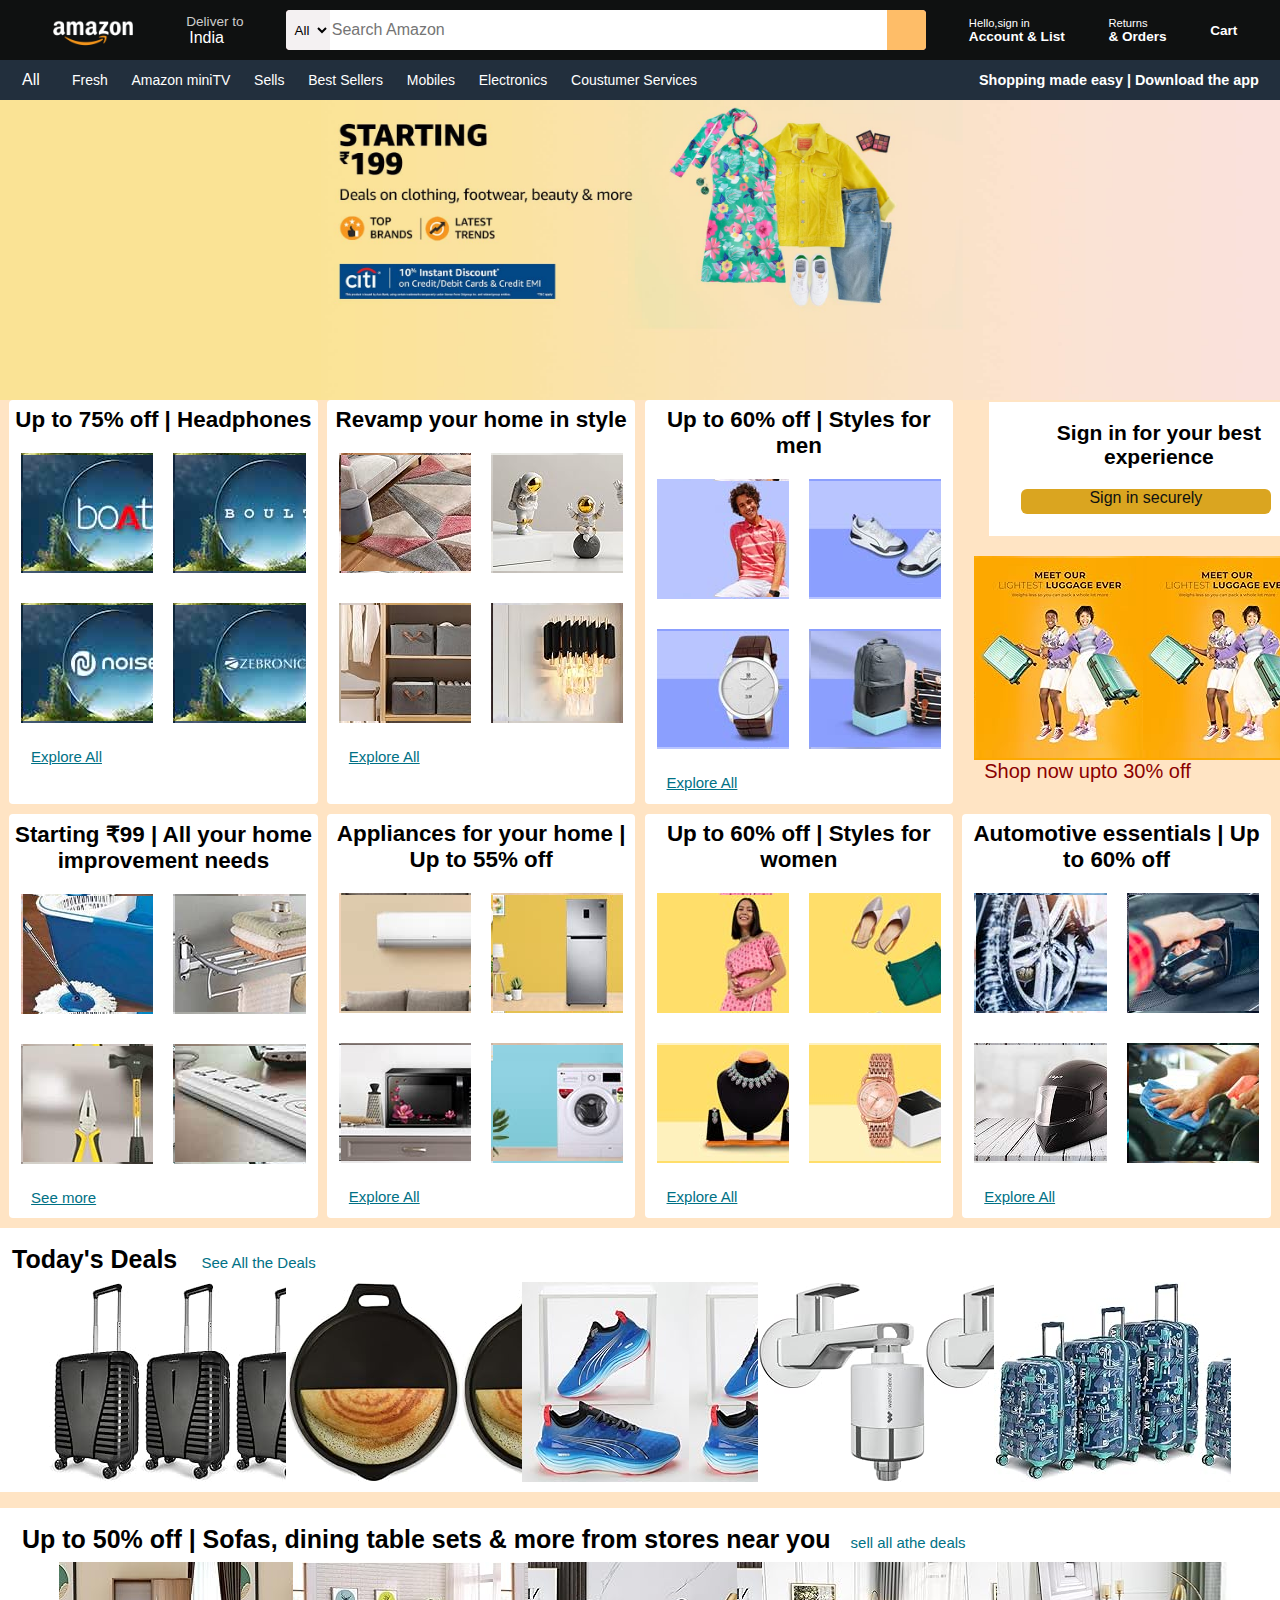
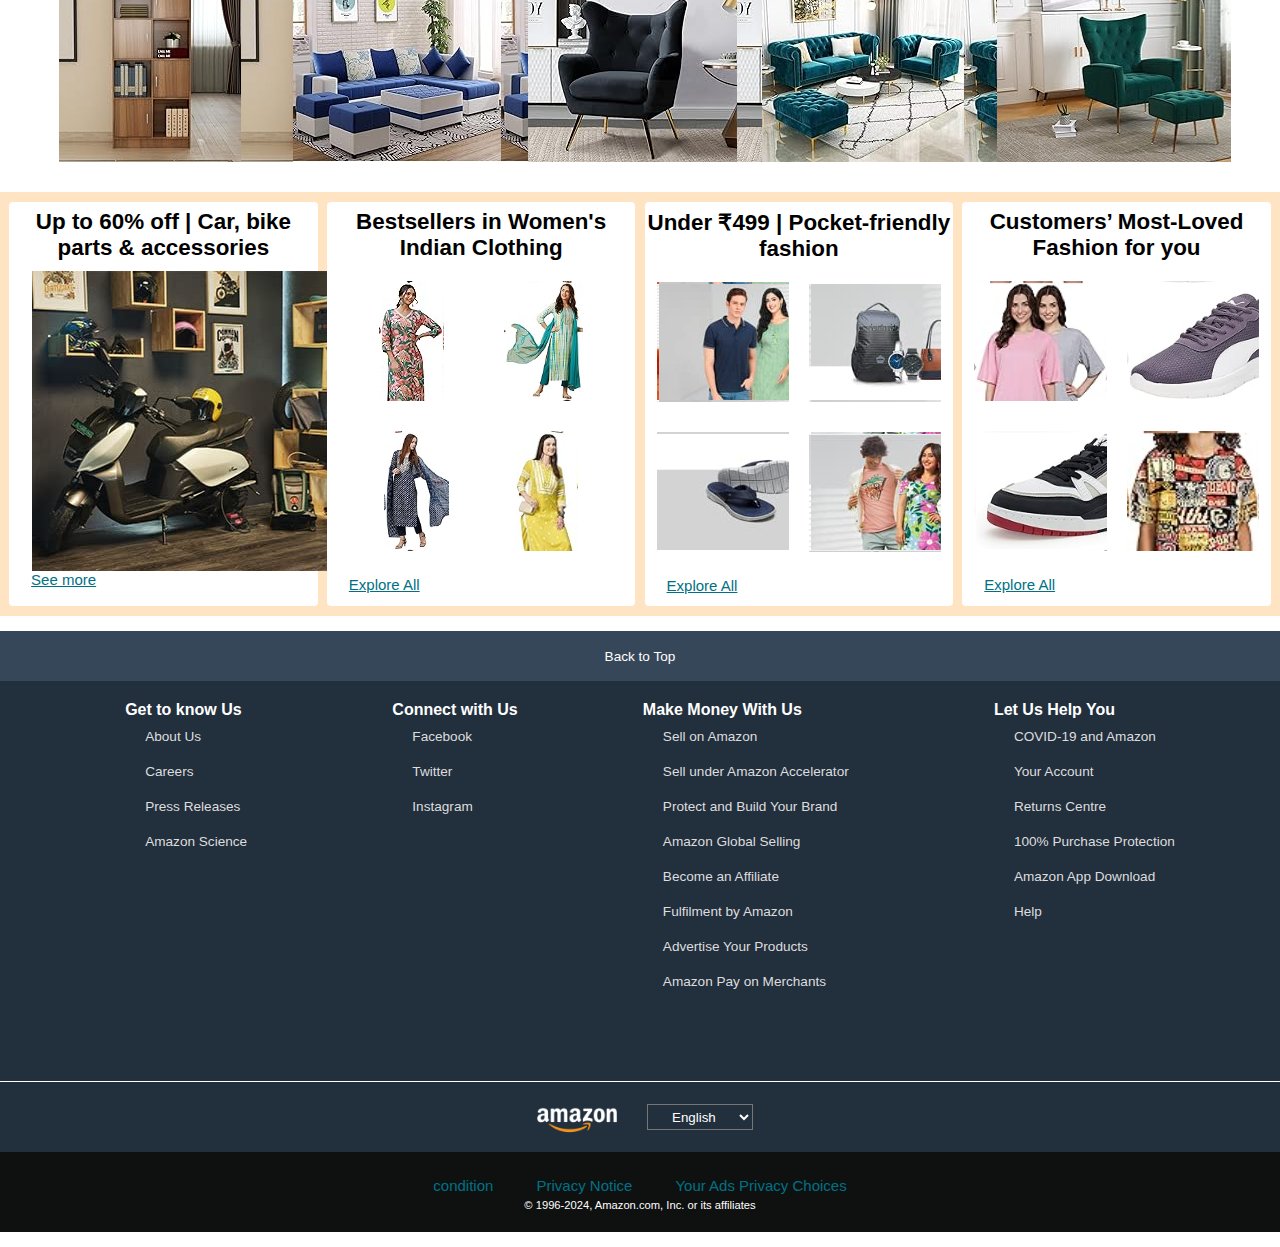
<file: index.html>
<html lang="en">
<head>
    <meta charset="UTF-8">
    <meta name="viewport" content="width=device-width, initial-scale=1.0">
    <title>AmazonClone</title>
    <link rel="stylesheet" href="https://cdnjs.cloudflare.com/ajax/libs/font-awesome/6.5.1/css/all.min.css" integrity="sha512-DTOQO9RWCH3ppGqcWaEA1BIZOC6xxalwEsw9c2QQeAIftl+Vegovlnee1c9QX4TctnWMn13TZye+giMm8e2LwA==" crossorigin="anonymous" referrerpolicy="no-referrer" />
    <link rel="stylesheet" href="AmazonStyle.css">

</head>
<body>
<header>
        <div class="navbar">
            <div class="nav-logo border">
                <div class="logo"> </div>
            </div>
            <div class="nav-address border">
                <p class="add-first">Deliver to</p>
                <div class="add-icon">
                    <i class="fa-solid fa-location-dot"></i>
                    <p class="add-sec">India</p>
                </div>
            </div>
            <div class="nav-search">
                <select class="search-select">
                    <option>All</option>
                </select>
                   <input placeholder="Search Amazon" class="search-input">
                <div class="search-icon">
                    <i class="fa-solid fa-magnifying-glass"></i>
                </div>
            </div>
            
        <div class="nav-singin border">
            <p><span>Hello,sign in</span></p>
            <p class="nav-second">Account & List</p>
        </div>
        <div class="nav-return border">
            <p><span>Returns</span></p>
            <p class="nav-second">& Orders</p>
        </div>
        <div class="nav-cart border">
            <i class="fa-solid fa-cart-shopping"></i>
            Cart
        </div>
    </div>


 <div class="panel">
        <div class="panel-all border">
            <i class="fa-solid fa-bars"></i>
            All
        </div>
    <div class="panel-ops ">
        <p class="panel-ops-fresh border">Fresh</p>
        <p class="panel-ops-Amazon miniTV border">Amazon miniTV</p>
        <p class="panel-ops-sells border">Sells</p>
        <p class="panel-ops-bestsellers border">Best Sellers</p>
        <p class="panel-ops-mobiles border">Mobiles</p>
       
        <p class="panel-ops-electronics border">Electronics</p>
        <p class="panel-ops-coustmer service border">Coustumer Services </p>
 
    </div>
    <div class="panel-deals">

        <p>Shopping made easy | Download the app</p>
    </div>
 </div>

</header>

<div class="hero-section">
        <div class="hero-left"> <i class="fa-solid fa-angle-left"></i>
            </div>
                <div class="hero-right">
                  <i class="fa-solid fa-angle-right"></i>
                </div>
            </div>

        <div class="shop-section ">
        
            <div class="box1 box">
               <span> <h1>Up to 75% off | Headphones</h1></span>
           
                <div class="boxtop">
                      <div class="box-img1 top "style="background-image: url(resources/Boat_Desktop_Qc_1x._SY116_CB577919562_.jpg);"></div>
                      <div class="box-img2 top" style="background-image: url(resources/Boult_Desktop_Qc_1x._SY116_CB577919562_.jpg);"></div>
                </div>
                <div class="boxbottom">
                      <div class="box-img3 bottom"style="background-image:url(resources/Noise_Desktop_Qc_1x._SY116_CB577919562_.jpg);"></div> 
                      <div class="box-img4 bottom"style="background-image:url(resources/Zebronics_Desktop_Qc_1x._SY116_CB577919562_.jpg);"></div>
                </div>
                      <a href="#">Explore All</a>
             </div>
    
            <div class="box2 box">
                 <span> <h1>Revamp your home in style</h1></span>
           
                <div class="boxtop">
                       <div class="box-img1 top "style="background-image: url(resources/186x116_Home_furnishings_2._SY116_CB584596691_.jpg);"></div>
                       <div class="box-img2 top" style="background-image: url(resources/186x116_Home_decor_1._SY116_CB584596691_.jpg);"></div>
                </div>
                <div class="boxbottom">
                        <div class="box-img3 bottom"style="background-image:url(resources/186x116_Home_storage_1._SY116_CB584596691_.jpg);"></div> 
                        <div class="box-img4 bottom"style="background-image:url(resources/186x116_Home_lighting_2._SY116_CB584596691_.jpg);"></div>
                </div>
                 
                        <a href="#">Explore All</a>
            </div>
            <div class="box3 box">
                    <span> <h1>Up to 60% off | Styles for men</h1></span>
           
                <div class="boxtop">
                        <div class="box-img1 top "style="background-image: url(resources/MF-1-186-116._SY116_CB636110853_.jpg);"></div>
                        <div class="box-img2 top" style="background-image: url(resources/MF-2-186-116._SY116_CB636110853_.jpg);"></div>
                </div>
                <div class="boxbottom">
                         <div class="box-img3 bottom"style="background-image:url(resources/MF-3-186-116._SY116_CB636110853_.jpg);"></div> 
                         <div class="box-img4 bottom"style="background-image:url(resources/MF-4-186-116._SY116_CB636110853_.jpg);"></div>
                </div>
                        <a href="#">Explore All</a>
            </div>
            <div class="signin box">
                    
                
                <div class="signbox "><b>Sign in for your best experience</b><a href="#">Sign in securely</a></div>
                <div class="offerbox"style="background-image:url(resources/81v+JxkCi8L._SX679__AC_SY200_.jpg);"></div>
                <a href="#" class="special">Shop now upto 30% off</a>
            </div>

         </div>

     <div class="section2">
        <div class="box1 box">
            <span> <h1>Starting ₹99 | All your home improvement needs</h1></span>
        
             <div class="boxtop">
                   <div class="box-img1 top "style="background-image: url(resources/QC-adapts_186x116_4._SY116_CB600489960_.jpg);"></div>
                   <div class="box-img2 top" style="background-image: url(resources/QC-adapts_186x116_3._SY116_CB600489960_.jpg);"></div>
             </div>
             <div class="boxbottom">
                   <div class="box-img3 bottom"style="background-image:url(resources/QC-adapts_186x116_7._SY116_CB600489960_.jpg);"></div> 
                   <div class="box-img4 bottom"style="background-image:url(resources/QC-adapts_186x116_5._SY116_CB600489960_.jpg);"></div>
             </div>
                   <a href="#">See more</a>
          </div>
 
         <div class="box2 box">
              <span> <h1>Appliances for your home | Up to 55% off</h1></span>
        
             <div class="boxtop">
                    <div class="box-img1 top "style="background-image: url(resources/Appliances-QC-PC-186x116--B08RDL6H79._SY116_CB667322346_.jpg);"></div>
                    <div class="box-img2 top" style="background-image: url(resources/Appliances-QC-PC-186x116--B08345R1ZW._SY116_CB667322346_.jpg);"></div>
             </div>
             <div class="boxbottom">
                     <div class="box-img3 bottom"style="background-image:url(resources/Appliances-QC-PC-186x116--B07G5J5FYP._SY116_CB667322346_.jpg);"></div> 
                     <div class="box-img4 bottom"style="background-image:url(resources/186x116---wm._SY116_CB667322346_.jpg);"></div>
             </div>
              
                     <a href="#">Explore All</a>
         </div>
         <div class="box3 box">
                 <span> <h1>Up to 60% off | Styles for women</h1></span>
        
             <div class="boxtop">
                     <div class="box-img1 top "style="background-image: url(resources/WF1-186-116._SY116_CB636048992_.jpg);"></div>
                     <div class="box-img2 top" style="background-image: url(resources/WF2-186-116._SY116_CB636048992_.jpg);"></div>
             </div>
             <div class="boxbottom">
                      <div class="box-img3 bottom"style="background-image:url(resources/WF3-186-116._SY116_CB636048992_.jpg);"></div> 
                      <div class="box-img4 bottom"style="background-image:url(resources/WF4-186-116._SY116_CB636048992_.jpg);"></div>
             </div>
                     <a href="#">Explore All</a>
         </div>
         <div class="box4 box">
                 <span> <h1>Automotive essentials | Up to 60% off</h1></span>
        
             <div class="boxtop">
                      <div class="box-img1 top "style="background-image: url(resources/Rim_tyrecare1x._SY116_CB410830552_.jpg);"></div>
                      <div class="box-img2 top" style="background-image: url(resources/Vaccum1x._SY116_CB410830552_.jpg);"></div>
              </div>
             <div class="boxbottom">
                     <div class="box-img3 bottom"style="background-image:url(resources/Vega_helmet_186x116._SY116_CB405090404_.jpg);"></div> 
                     <div class="box-img4 bottom"style="background-image:url(resources/Glasscare1X._SY116_CB410830553_.jpg);"></div>
             </div>
                 <a href="#">Explore All</a>
         </div>
    </div>
    <div class="section3">
        <div class="headlines"><b>  Today's Deals</b><a>  See All the Deals</a></div>
      <div class="deals">
        <div class="sec-left"> <i class="fa-solid fa-angle-left"></i></div>
        <div class="deal1 deal " style="background-image: url(resources/31Q0xVpBphL._AC_SY200_.jpg);"></div>
        <div class="deal2 deal"style="background-image: url(resources/41TssgTTkwL._AC_SY200_.jpg);"></div>
        <div class="deal3 deal"style="background-image: url(resources/61I6Dgh3btL._SY695__AC_SY200_.jpg);"></div>
        <div class="deal4 deal"style="background-image: url(resources/31BFEQMnpIL._AC_SY200_.jpg);"></div>
        <div class="deal5 deal"style="background-image: url(resources/51M7NDBjKNL._AC_SY200_.jpg);"></div>
        <div class="sec-right"><i class="fa-solid fa-angle-right"></i></div>
      </div>
    </div>
   
    <div class="section4">
        <div class="headlines"><b>Up to 50% off | Sofas, dining table sets & more from stores near you</b><a>sell all athe deals</a></div>
       <div class="deals">
        <div class="sec-left"> <i class="fa-solid fa-angle-left"></i></div>
        <div class="deal1 deal"style="background-image:url(resources/71sZkW1K-aL._AC_SY200_.jpg);"></div>
        <div class="deal2 deal"style="background-image:url(resources/71F7QrLYI6L._AC_SY200_.jpg);"></div>
        <div class="deal3 deal"style="background-image:url(resources/71nBba6boqL._AC_SY200_.jpg);"></div>
        <div class="deal4 deal"style="background-image:url(resources/611pZlbmmyL._AC_SY200_.jpg);"></div>
        <div class="deal5 deal"style="background-image:url(resources/81-HVtaonYL._AC_SY200_.jpg);"></div>
        <div class="sec-right"><i class="fa-solid fa-angle-right"></i></div>
       </div>
    </div>
    <div class="section5">
        <div class="box1 dabha">
            <span> <h1>Up to 60% off | Car, bike parts & accessories</h1></span>
        
             <div class="photo"style="background-image:url(resources/PC_379x304_1._SY304_CB572341311_.jpg);"></div>
                   <a href="#">See more</a>
          </div>
 
         <div class="box2 dabha">
              <span> <h1>Bestsellers in Women's Indian Clothing</h1></span>
        
             <div class="boxtop">
                    <div class="box-img1 top1 "style="background-image: url(resources/71BLkd39VKL._AC_SY170_.jpg);"></div>
                    <div class="box-img1 top2" style="background-image: url(resources/61kIVnGChCL._AC_SY170_.jpg);background-size:cover;"></div>
             </div>
             <div class="boxbottom">
                     <div class="box-img3 bottom1"style="background-image:url(resources/71gSvhLIJZL._AC_SY170_.jpg);"></div> 
                     <div class="box-img4 bottom1"style="background-image:url(resources/51LfzsMZAWL._AC_SY170_.jpg);"></div>
             </div>
              
                     <a href="#">Explore All</a>
         </div>
         <div class="box3 dabha">
                 <span> <h1>Under ₹499 | Pocket-friendly fashion</h1></span>
        
             <div class="boxtop">
                     <div class="box-img1 top "style="background-image: url(resources/PFF-1-186-116._SY116_CB636055991_.jpg);"></div>
                     <div class="box-img2 top" style="background-image: url(resources/PFF-3-186-116._SY116_CB636055991_.jpg);"></div>
             </div>
             <div class="boxbottom">
                      <div class="box-img3 bottom"style="background-image:url(resources/PFF-2-186-116._SY116_CB636055991_.jpg);"></div> 
                      <div class="box-img4 bottom"style="background-image:url(resources/PFF-4-186-116._SY116_CB636055991_.jpg);"></div>
             </div>
                     <a href="#">Explore All</a>
         </div>
         <div class="box4 dabha">
                 <span> <h1>Customers’ Most-Loved Fashion for you</h1></span>
        
             <div class="boxtop">
                      <div class="box-img1 top "style="background-image: url(resources/616iBhe2roL._AC_SY145_.jpg);"></div>
                      <div class="box-img2 top" style="background-image: url(resources/61dazA6znQL._AC_SY145_.jpg);"></div>
              </div>
             <div class="boxbottom">
                     <div class="box-img3 bottom"style="background-image:url(resources/614ZnW6FAiL._AC_SY145_.jpg);"></div> 
                     <div class="box-img4 bottom"style="background-image:url(resources/71RshCYtnCL._AC_SY145_.jpg);"></div>
             </div>
                 <a href="#">Explore All</a>
         </div>
    </div>
    </div>
 </div> 
 <footer>
    <div class="foot-panel1">
        Back to Top
    </div>
            <div class="foot-panel2">
                <ul>
                <p><b>Get to know Us</b></p>
                <a >About Us</a>
                <a >Careers</a>
                <a >Press Releases</a>
                <a >Amazon Science</a>
            </ul>
           <ul>
             <p><b>Connect with Us</b></p>
                <a >Facebook</a>
                <a >Twitter</a>
                <a >Instagram</a>
            </ul>
            <ul>
                <p><b>Make Money With Us</b></p>
                <a >Sell on Amazon</a>
                <a >Sell under Amazon Accelerator</a>
                <a >Protect and Build Your Brand</a>
                <a >Amazon Global Selling</a>
                <a >Become an Affiliate</a>
                <a >Fulfilment by Amazon</a>
                <a >Advertise Your Products</a>
                <a >Amazon Pay on Merchants</a>
            </ul>
            <ul>
                <p><b>Let Us Help You</b></p>
                <a >COVID-19 and Amazon</a>
                <a >Your Account</a>
                <a >Returns Centre</a>
                <a >100% Purchase Protection</a>
                <a >Amazon App Download</a>
                <a >Help</a>
            </ul>
 </div>
 <div class="foot-panel3">
    <div class="logo"></div>
    <select class="select-foot">
        <option >English</option>
        <option>telugu</option>
        <option>urdu</option>
    </select>
 </div>
 <div class="foot-panel4">
        <div class="pages">
            <a>condition</a>
            <a>Privacy Notice</a>
            <a>Your Ads Privacy Choices</a>
        </div>
        <div class="copyright">
            © 1996-2024, Amazon.com, Inc. or its affiliates
        </div>
 </div>

 <footer>
</body>
</html>
</file>
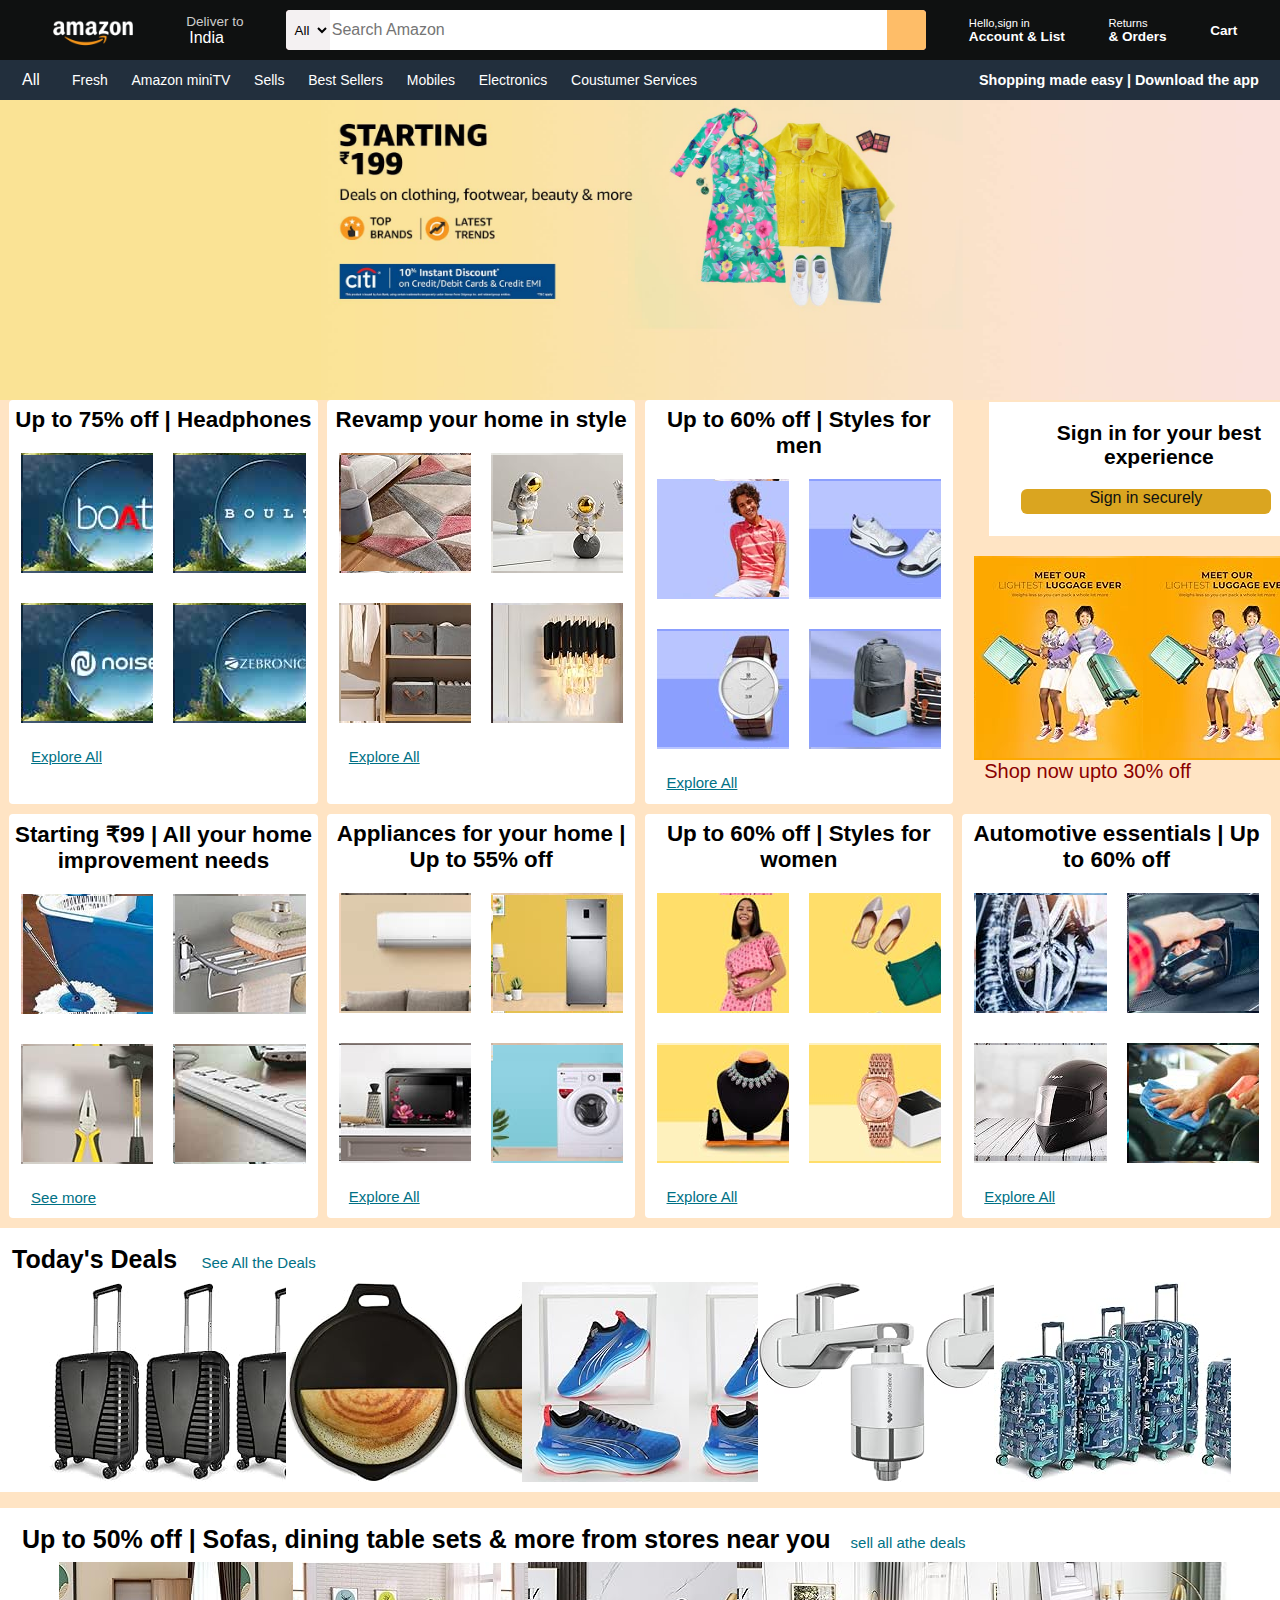
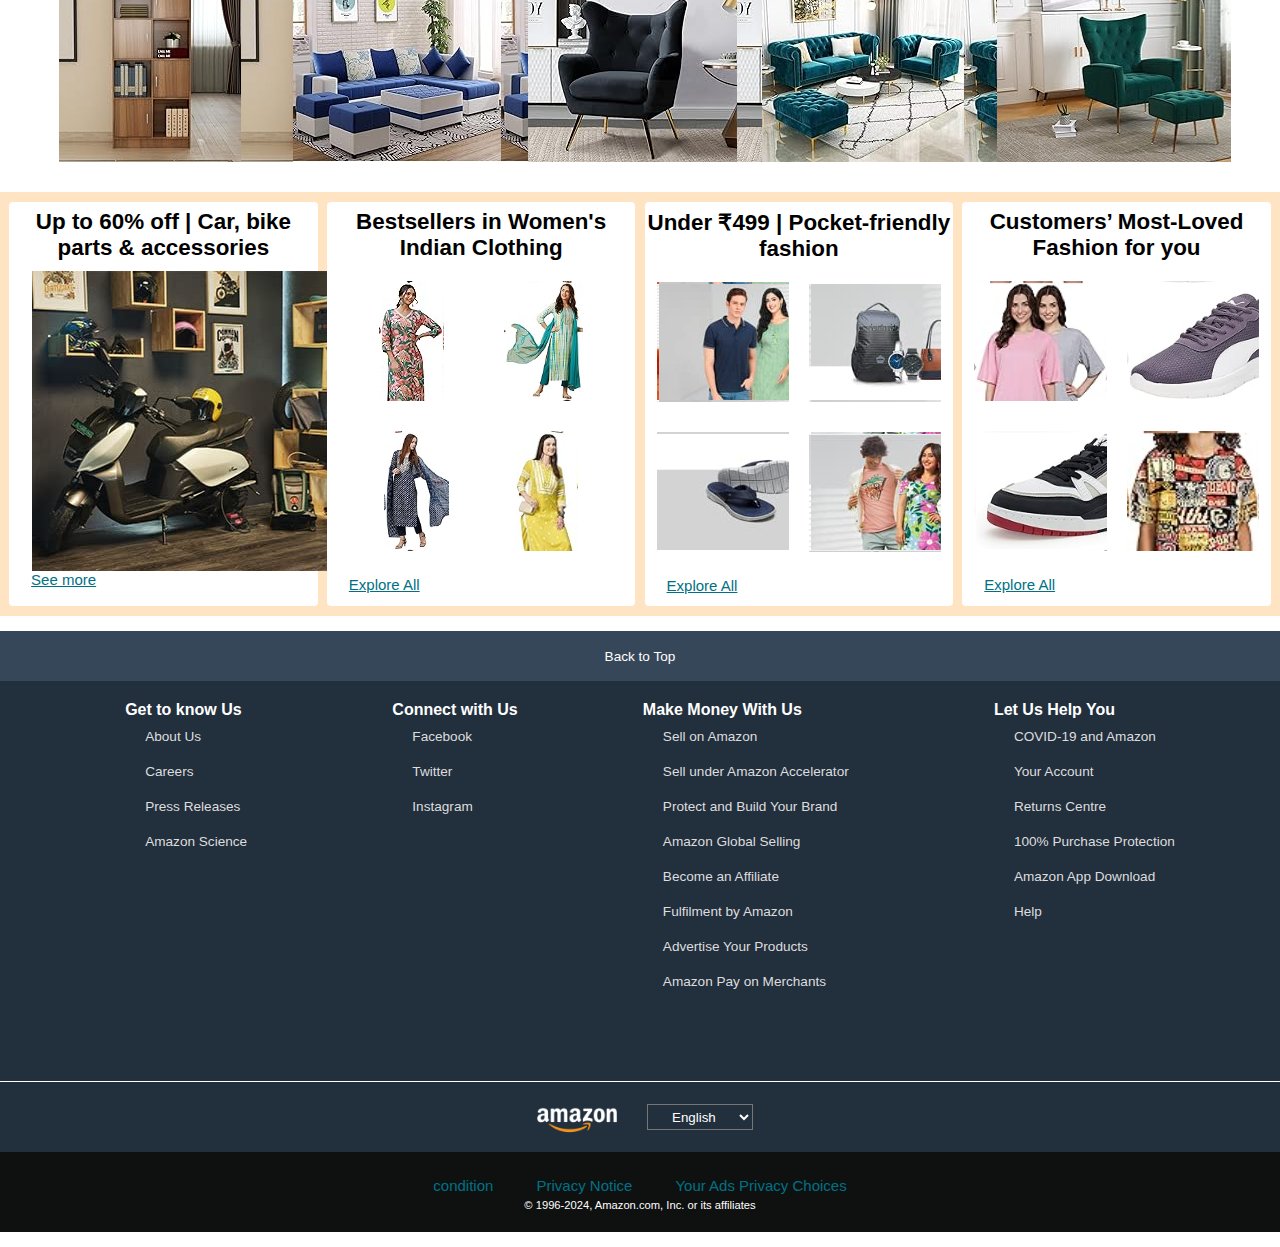
<file: AmazonClone.html>
<html lang="en">
<head>
    <meta charset="UTF-8">
    <meta name="viewport" content="width=device-width, initial-scale=1.0">
    <title>AmazonClone</title>
    <link rel="stylesheet" href="https://cdnjs.cloudflare.com/ajax/libs/font-awesome/6.5.1/css/all.min.css" integrity="sha512-DTOQO9RWCH3ppGqcWaEA1BIZOC6xxalwEsw9c2QQeAIftl+Vegovlnee1c9QX4TctnWMn13TZye+giMm8e2LwA==" crossorigin="anonymous" referrerpolicy="no-referrer" />
    <link rel="stylesheet" href="AmazonStyle.css">

</head>
<body>
<header>
        <div class="navbar">
            <div class="nav-logo border">
                <div class="logo"> </div>
            </div>
            <div class="nav-address border">
                <p class="add-first">Deliver to</p>
                <div class="add-icon">
                    <i class="fa-solid fa-location-dot"></i>
                    <p class="add-sec">India</p>
                </div>
            </div>
            <div class="nav-search">
                <select class="search-select">
                    <option>All</option>
                </select>
                   <input placeholder="Search Amazon" class="search-input">
                <div class="search-icon">
                    <i class="fa-solid fa-magnifying-glass"></i>
                </div>
            </div>
            
        <div class="nav-singin border">
            <p><span>Hello,sign in</span></p>
            <p class="nav-second">Account & List</p>
        </div>
        <div class="nav-return border">
            <p><span>Returns</span></p>
            <p class="nav-second">& Orders</p>
        </div>
        <div class="nav-cart border">
            <i class="fa-solid fa-cart-shopping"></i>
            Cart
        </div>
    </div>


 <div class="panel">
        <div class="panel-all border">
            <i class="fa-solid fa-bars"></i>
            All
        </div>
    <div class="panel-ops ">
        <p class="panel-ops-fresh border">Fresh</p>
        <p class="panel-ops-Amazon miniTV border">Amazon miniTV</p>
        <p class="panel-ops-sells border">Sells</p>
        <p class="panel-ops-bestsellers border">Best Sellers</p>
        <p class="panel-ops-mobiles border">Mobiles</p>
       
        <p class="panel-ops-electronics border">Electronics</p>
        <p class="panel-ops-coustmer service border">Coustumer Services </p>
 
    </div>
    <div class="panel-deals">

        <p>Shopping made easy | Download the app</p>
    </div>
 </div>

</header>

<div class="hero-section">
        <div class="hero-left"> <i class="fa-solid fa-angle-left"></i>
            </div>
                <div class="hero-right">
                  <i class="fa-solid fa-angle-right"></i>
                </div>
            </div>

        <div class="shop-section ">
        
            <div class="box1 box">
               <span> <h1>Up to 75% off | Headphones</h1></span>
           
                <div class="boxtop">
                      <div class="box-img1 top "style="background-image: url(resources/Boat_Desktop_Qc_1x._SY116_CB577919562_.jpg);"></div>
                      <div class="box-img2 top" style="background-image: url(resources/Boult_Desktop_Qc_1x._SY116_CB577919562_.jpg);"></div>
                </div>
                <div class="boxbottom">
                      <div class="box-img3 bottom"style="background-image:url(resources/Noise_Desktop_Qc_1x._SY116_CB577919562_.jpg);"></div> 
                      <div class="box-img4 bottom"style="background-image:url(resources/Zebronics_Desktop_Qc_1x._SY116_CB577919562_.jpg);"></div>
                </div>
                      <a href="#">Explore All</a>
             </div>
    
            <div class="box2 box">
                 <span> <h1>Revamp your home in style</h1></span>
           
                <div class="boxtop">
                       <div class="box-img1 top "style="background-image: url(resources/186x116_Home_furnishings_2._SY116_CB584596691_.jpg);"></div>
                       <div class="box-img2 top" style="background-image: url(resources/186x116_Home_decor_1._SY116_CB584596691_.jpg);"></div>
                </div>
                <div class="boxbottom">
                        <div class="box-img3 bottom"style="background-image:url(resources/186x116_Home_storage_1._SY116_CB584596691_.jpg);"></div> 
                        <div class="box-img4 bottom"style="background-image:url(resources/186x116_Home_lighting_2._SY116_CB584596691_.jpg);"></div>
                </div>
                 
                        <a href="#">Explore All</a>
            </div>
            <div class="box3 box">
                    <span> <h1>Up to 60% off | Styles for men</h1></span>
           
                <div class="boxtop">
                        <div class="box-img1 top "style="background-image: url(resources/MF-1-186-116._SY116_CB636110853_.jpg);"></div>
                        <div class="box-img2 top" style="background-image: url(resources/MF-2-186-116._SY116_CB636110853_.jpg);"></div>
                </div>
                <div class="boxbottom">
                         <div class="box-img3 bottom"style="background-image:url(resources/MF-3-186-116._SY116_CB636110853_.jpg);"></div> 
                         <div class="box-img4 bottom"style="background-image:url(resources/MF-4-186-116._SY116_CB636110853_.jpg);"></div>
                </div>
                        <a href="#">Explore All</a>
            </div>
            <div class="signin box">
                    
                
                <div class="signbox "><b>Sign in for your best experience</b><a href="#">Sign in securely</a></div>
                <div class="offerbox"style="background-image:url(resources/81v+JxkCi8L._SX679__AC_SY200_.jpg);"></div>
                <a href="#" class="special">Shop now upto 30% off</a>
            </div>

         </div>

     <div class="section2">
        <div class="box1 box">
            <span> <h1>Starting ₹99 | All your home improvement needs</h1></span>
        
             <div class="boxtop">
                   <div class="box-img1 top "style="background-image: url(resources/QC-adapts_186x116_4._SY116_CB600489960_.jpg);"></div>
                   <div class="box-img2 top" style="background-image: url(resources/QC-adapts_186x116_3._SY116_CB600489960_.jpg);"></div>
             </div>
             <div class="boxbottom">
                   <div class="box-img3 bottom"style="background-image:url(resources/QC-adapts_186x116_7._SY116_CB600489960_.jpg);"></div> 
                   <div class="box-img4 bottom"style="background-image:url(resources/QC-adapts_186x116_5._SY116_CB600489960_.jpg);"></div>
             </div>
                   <a href="#">See more</a>
          </div>
 
         <div class="box2 box">
              <span> <h1>Appliances for your home | Up to 55% off</h1></span>
        
             <div class="boxtop">
                    <div class="box-img1 top "style="background-image: url(resources/Appliances-QC-PC-186x116--B08RDL6H79._SY116_CB667322346_.jpg);"></div>
                    <div class="box-img2 top" style="background-image: url(resources/Appliances-QC-PC-186x116--B08345R1ZW._SY116_CB667322346_.jpg);"></div>
             </div>
             <div class="boxbottom">
                     <div class="box-img3 bottom"style="background-image:url(resources/Appliances-QC-PC-186x116--B07G5J5FYP._SY116_CB667322346_.jpg);"></div> 
                     <div class="box-img4 bottom"style="background-image:url(resources/186x116---wm._SY116_CB667322346_.jpg);"></div>
             </div>
              
                     <a href="#">Explore All</a>
         </div>
         <div class="box3 box">
                 <span> <h1>Up to 60% off | Styles for women</h1></span>
        
             <div class="boxtop">
                     <div class="box-img1 top "style="background-image: url(resources/WF1-186-116._SY116_CB636048992_.jpg);"></div>
                     <div class="box-img2 top" style="background-image: url(resources/WF2-186-116._SY116_CB636048992_.jpg);"></div>
             </div>
             <div class="boxbottom">
                      <div class="box-img3 bottom"style="background-image:url(resources/WF3-186-116._SY116_CB636048992_.jpg);"></div> 
                      <div class="box-img4 bottom"style="background-image:url(resources/WF4-186-116._SY116_CB636048992_.jpg);"></div>
             </div>
                     <a href="#">Explore All</a>
         </div>
         <div class="box4 box">
                 <span> <h1>Automotive essentials | Up to 60% off</h1></span>
        
             <div class="boxtop">
                      <div class="box-img1 top "style="background-image: url(resources/Rim_tyrecare1x._SY116_CB410830552_.jpg);"></div>
                      <div class="box-img2 top" style="background-image: url(resources/Vaccum1x._SY116_CB410830552_.jpg);"></div>
              </div>
             <div class="boxbottom">
                     <div class="box-img3 bottom"style="background-image:url(resources/Vega_helmet_186x116._SY116_CB405090404_.jpg);"></div> 
                     <div class="box-img4 bottom"style="background-image:url(resources/Glasscare1X._SY116_CB410830553_.jpg);"></div>
             </div>
                 <a href="#">Explore All</a>
         </div>
    </div>
    <div class="section3">
        <div class="headlines"><b>  Today's Deals</b><a>  See All the Deals</a></div>
      <div class="deals">
        <div class="sec-left"> <i class="fa-solid fa-angle-left"></i></div>
        <div class="deal1 deal " style="background-image: url(resources/31Q0xVpBphL._AC_SY200_.jpg);"></div>
        <div class="deal2 deal"style="background-image: url(resources/41TssgTTkwL._AC_SY200_.jpg);"></div>
        <div class="deal3 deal"style="background-image: url(resources/61I6Dgh3btL._SY695__AC_SY200_.jpg);"></div>
        <div class="deal4 deal"style="background-image: url(resources/31BFEQMnpIL._AC_SY200_.jpg);"></div>
        <div class="deal5 deal"style="background-image: url(resources/51M7NDBjKNL._AC_SY200_.jpg);"></div>
        <div class="sec-right"><i class="fa-solid fa-angle-right"></i></div>
      </div>
    </div>
   
    <div class="section4">
        <div class="headlines"><b>Up to 50% off | Sofas, dining table sets & more from stores near you</b><a>sell all athe deals</a></div>
       <div class="deals">
        <div class="sec-left"> <i class="fa-solid fa-angle-left"></i></div>
        <div class="deal1 deal"style="background-image:url(resources/71sZkW1K-aL._AC_SY200_.jpg);"></div>
        <div class="deal2 deal"style="background-image:url(resources/71F7QrLYI6L._AC_SY200_.jpg);"></div>
        <div class="deal3 deal"style="background-image:url(resources/71nBba6boqL._AC_SY200_.jpg);"></div>
        <div class="deal4 deal"style="background-image:url(resources/611pZlbmmyL._AC_SY200_.jpg);"></div>
        <div class="deal5 deal"style="background-image:url(resources/81-HVtaonYL._AC_SY200_.jpg);"></div>
        <div class="sec-right"><i class="fa-solid fa-angle-right"></i></div>
       </div>
    </div>
    <div class="section5">
        <div class="box1 dabha">
            <span> <h1>Up to 60% off | Car, bike parts & accessories</h1></span>
        
             <div class="photo"style="background-image:url(resources/PC_379x304_1._SY304_CB572341311_.jpg);"></div>
                   <a href="#">See more</a>
          </div>
 
         <div class="box2 dabha">
              <span> <h1>Bestsellers in Women's Indian Clothing</h1></span>
        
             <div class="boxtop">
                    <div class="box-img1 top1 "style="background-image: url(resources/71BLkd39VKL._AC_SY170_.jpg);"></div>
                    <div class="box-img1 top2" style="background-image: url(resources/61kIVnGChCL._AC_SY170_.jpg);background-size:cover;"></div>
             </div>
             <div class="boxbottom">
                     <div class="box-img3 bottom1"style="background-image:url(resources/71gSvhLIJZL._AC_SY170_.jpg);"></div> 
                     <div class="box-img4 bottom1"style="background-image:url(resources/51LfzsMZAWL._AC_SY170_.jpg);"></div>
             </div>
              
                     <a href="#">Explore All</a>
         </div>
         <div class="box3 dabha">
                 <span> <h1>Under ₹499 | Pocket-friendly fashion</h1></span>
        
             <div class="boxtop">
                     <div class="box-img1 top "style="background-image: url(resources/PFF-1-186-116._SY116_CB636055991_.jpg);"></div>
                     <div class="box-img2 top" style="background-image: url(resources/PFF-3-186-116._SY116_CB636055991_.jpg);"></div>
             </div>
             <div class="boxbottom">
                      <div class="box-img3 bottom"style="background-image:url(resources/PFF-2-186-116._SY116_CB636055991_.jpg);"></div> 
                      <div class="box-img4 bottom"style="background-image:url(resources/PFF-4-186-116._SY116_CB636055991_.jpg);"></div>
             </div>
                     <a href="#">Explore All</a>
         </div>
         <div class="box4 dabha">
                 <span> <h1>Customers’ Most-Loved Fashion for you</h1></span>
        
             <div class="boxtop">
                      <div class="box-img1 top "style="background-image: url(resources/616iBhe2roL._AC_SY145_.jpg);"></div>
                      <div class="box-img2 top" style="background-image: url(resources/61dazA6znQL._AC_SY145_.jpg);"></div>
              </div>
             <div class="boxbottom">
                     <div class="box-img3 bottom"style="background-image:url(resources/614ZnW6FAiL._AC_SY145_.jpg);"></div> 
                     <div class="box-img4 bottom"style="background-image:url(resources/71RshCYtnCL._AC_SY145_.jpg);"></div>
             </div>
                 <a href="#">Explore All</a>
         </div>
    </div>
    </div>
 </div> 
 <footer>
    <div class="foot-panel1">
        Back to Top
    </div>
            <div class="foot-panel2">
                <ul>
                <p><b>Get to know Us</b></p>
                <a >About Us</a>
                <a >Careers</a>
                <a >Press Releases</a>
                <a >Amazon Science</a>
            </ul>
           <ul>
             <p><b>Connect with Us</b></p>
                <a >Facebook</a>
                <a >Twitter</a>
                <a >Instagram</a>
            </ul>
            <ul>
                <p><b>Make Money With Us</b></p>
                <a >Sell on Amazon</a>
                <a >Sell under Amazon Accelerator</a>
                <a >Protect and Build Your Brand</a>
                <a >Amazon Global Selling</a>
                <a >Become an Affiliate</a>
                <a >Fulfilment by Amazon</a>
                <a >Advertise Your Products</a>
                <a >Amazon Pay on Merchants</a>
            </ul>
            <ul>
                <p><b>Let Us Help You</b></p>
                <a >COVID-19 and Amazon</a>
                <a >Your Account</a>
                <a >Returns Centre</a>
                <a >100% Purchase Protection</a>
                <a >Amazon App Download</a>
                <a >Help</a>
            </ul>
 </div>
 <div class="foot-panel3">
    <div class="logo"></div>
    <select class="select-foot">
        <option >English</option>
        <option>telugu</option>
        <option>urdu</option>
    </select>
 </div>
 <div class="foot-panel4">
        <div class="pages">
            <a>condition</a>
            <a>Privacy Notice</a>
            <a>Your Ads Privacy Choices</a>
        </div>
        <div class="copyright">
            © 1996-2024, Amazon.com, Inc. or its affiliates
        </div>
 </div>

 <footer>
</body>
</html>
</file>
<file: AmazonStyle.css>
*{
    margin:0;
    font-family: arial;
    border:border-box;
    
}
.navbar{
    height: 60px;
    background-color:#0f1111;
    color:white; 
    display: flex;  
    align-items: center; 
    justify-content: space-evenly;
}
.nav-logo{
    height:50px;
    width:100px;
}
.logo{
    background-image: url("resources/amazon_logo.png");
    background-size:cover;
    height:50px;
    width:100%;
}
.border{
    border:1.5px solid transparent;
  
}
.border:hover{
    border:1.5px solid white;
}
.add-first{
    color:#cccccc;
    font-size:0.85rem;
}
.add-sec{
    font-size:1rem;
    margin-left:3px;
}
.add-icon{
    display:flex;
    align-items: center;
}
.nav-search{
    display:flex;
    justify-content: space-evenly;
    background-color:pink;
    width:640px;
    height:40px ;
   border-radius: 4px; 
  
}
.search-select{
    background-color: #f3f3f3f3;
    width:50px;
    text-align: center;
    border-top-left-radius:4px ;
    border-bottom-left-radius:4px ;
    border: none;
}
.search-input{
    width:100%;
    font-size: 1rem;
    border:none;

}
.nav-search:hover{
    border:2px solid orange;
}
.search-icon{
    width:45px;
    display:flex;
    justify-content: center;
    align-items: center;
    font-size: 1.2rem;
    background-color:#febd68;
    border-top-right-radius:4px ;
    border-bottom-right-radius:4px ;
    color:#0f1111;
}
span{
    font-size: 0.7rem;

}
.nav-second{
    font-size: 0.85rem;
    font-weight: 700;
}
.nav-cart i{
    font-size: 30px;
}
.nav-cart{
    font-size: 0.85rem;
    font-weight:700;
}
.panel{
    height: 40px;
    background-color: #222f3d;
    display:flex;
    color:white;
    align-items: center;
    justify-content: space-evenly;

}

.panel-ops p{
    display:inline;
    font-size: 14px;
    margin:5px 0px 6px;
    justify-content:space-evenly ;
    padding: 8px 9px;
}
.panel-ops{
    width:70%;
    font-size: 0.85rem;
}
.panel-deals{
    font-size: 0.9rem;
    font-weight: 700;
}


.hero-section{
    display:flex;
    background-image: url("resources/hero1.jpg");
    background-size:cover;
    height:300px ;   
    
}
.hero-left {
        width:80px;
        height:250px;
        display:flex;
        align-items: center;
        background-size: 68px 52px;
        background-color: 1.5px solid transparent;
        justify-items: center;
        font-size: 60px;
        padding-left: 20px;
        padding-top:40px;
}

.hero-right {
    width:80px;
    height:250px;
    display:flex;
    align-items:center;
    background-size: 68px 52px;
    background-color: 1.5px solid transparent;
    justify-items:center;
    font-size: 60px;
    margin-left: 1170px;
    padding-right: 20px;
    padding-top: 40px;
    
}
.shop-section{
    display: flex;
   justify-content: space-evenly;
   background-color: bisque;
}

.box {
    border:2px solid transparent;
    border-radius: 4px;
    height:400px;
    width:23.8%;
    background-color: white;
   justify-content: space-evenly;
   margin-bottom: 10px;
   
    
}
h1{
    text-align: center;
    font-family:  "Amazon Ember", Arial, sans-serif;
    margin-bottom: 10px;
    margin-top: 5px;
    justify-content: center;
}

.boxtop{
    display:flex;
    justify-content: space-evenly;
}
.top{
    border:2px solid transparent;
    height:115.850px;
    width:160.88px;
    background-color: burlywood;
    margin: 10px;
    margin-bottom: 20px;
}
.boxbottom{
    display:flex;
    justify-content: space-evenly;
}
.bottom{
    border:2px solid transparent;
    height:115.850px;
    width:160.88px;
    background-color: burlywood;
    margin: 10px;
    margin-bottom: 25px;

}
a{
    font-size: 15px;
    color: #007185;
    text-align: end;
   margin:20px;
    
    
}
.box-img1 {
   background-size: cover;
}
.box-img2 {
    background-size: cover;
 }
 .box-img3 {
    background-size: cover;
 }
.box-img4 {
    background-size: cover;
 }
 .signin{
    border:2px solid transparent;
    border-radius: 4px;
    height:400px;
    width:23.8%;
    background-color:transparent;
   justify-content: space-evenly;
   margin-bottom: 10px;

 }
.signbox{
    height:130px;
    width: 309.289px;
    background-color: white;
    margin-left: 25px;
    margin-right: 20px;
    margin-bottom: 20px;
    align-items: center;
    border: 2px solid transparent;
    justify-content: center;
    display: flex;
    flex-direction: column;
 
}
.signbox b{
    font-size: 21px;
    text-align: center;
   
    padding-top: 17px;
    padding-left: 13px;
    margin-left:13px;
}
.signbox a{
        height:250px;
        width: 250px;
        background-color: goldenrod;
        border-radius: 6px;
        color:#0f1111;
        text-align: center;
        justify-content: center;
       text-decoration: none;
       font-size: medium;
}
.special{
    font-size: 20px;
    text-decoration: none;
    color:darkred;
    padding-top: 15px;
}
.offerbox{
    height:200px;
    width:335.298px;
    background-color:white;
    margin-left: 10px;
    margin-right: 10px;
    border:2px solid transparent;
    
}
.section2{
    display: flex;
   justify-content: space-evenly;
   background-color: bisque;
}
/* section 3 */
.section3{
    height: 265px;
    width:100%;
    background-color:bisque;

    margin-top: 15px;
  
    
}
.section4{
    background-color: bisque;
    margin-left: 10px;
    margin-top: 5px;
   
    
}

.headlines{
    height:35px;
    width:100%;
    border: 2px solid transparent;
    margin-top: 15px;
    padding-left: 10px;
    background-color:white;
    font-size: 25px;
    font-family: Arial, Helvetica, sans-serif;
  
    

}
.headlines a{
    font-size: 15px;
    color: #007185;
    text-align: end;
   
}
.deals{
    display:flex;
    justify-content: space-evenly;
    background-color:white ;
}
.deal{
    width:240px;
    height:200px;
    display:flex;
    justify-content: space-evenly;
  
    
}
.sec-left{
    width:50px;
    height:150px;
    display:flex;
   text-align: center;
   font-size: 40px;
   justify-content: center;
  padding-top: 60px;
   
}
.sec-right{
    width:50px;
    height:150px;
    display:flex;
   text-align: center;
   font-size: 40px;
   justify-content: center;
  padding-top: 60px;
   
}


.section5{
    display: flex;
   justify-content: space-evenly;
   background-color: bisque;
   margin-top: 20px;;
}
.dabha{
    border:2px solid transparent;
    border-radius: 4px;
    height:400px;
    width:23.8%;
    background-color: white;
   justify-content: space-evenly;
   margin-bottom: 10px;
   margin-top: 10px;  
}
.photo{
    height:300px;
    width:300.925;
    margin-left: 21px;
    align-items: center;
}
.top1{
    border:2px solid transparent;
    height:115.850px;
    width:60.88px;
    background-color: burlywood;
    margin: 10px;
    margin-bottom: 20px;
    background-size: ccover;
   
}
.top2{
    border:2px solid transparent;
    height:115.850px;
    width:75.88px;
    background-color: burlywood;
    margin: 10px;
    margin-bottom: 20px;
    background-size: cover;
   
}
.bottom1{
  
    border:2px solid transparent;
    height:115.850px;
    width:60.88px;
    background-color: burlywood;
    margin: 10px;
    margin-bottom: 25px;
}
footer{
   margin-top:15px;
}
.foot-panel1{
    background-color: #37475a;
    color:white;
    height:50px;
    display:flex;
    justify-content: center;
    align-items: center;
    font-size: 0.85rem;

}
.foot-panel2{
    background-color: #222f3d;
    color:white;
    height:400px;
    display:flex;
    justify-content: space-evenly;
}
ul{
    margin-top:20px;

}
ul a{
    display: flex; 
   font-size:0.85rem;
   margin-top:10px;
   color:#dddddd;
}
.foot-panel3{
    background-color:#222f3d;
    color :white;
    border-top: 0.5px solid white;
    height:70px;
    display:flex;
    justify-content: center;
    align-items: center;
}
.logo{
    background-image: url("resources/amazon_logo.png");
    background-size:cover;
    height:50px;
    width:100px;
}
.select-foot{
    background-color: transparent;
    color:white;
    padding-left:20px;
    padding-right: 20px;
    margin-left: 20px;;
    height:26px;
}
.foot-panel4{
    background-color: #0f1111;
    color:white;
    height:80px;
    font-size: 0.7rem;
    text-align: center;
}
.pages{
     padding-top:25px ;
}
.copyright{
    padding-top: 5px;

}
</file>
